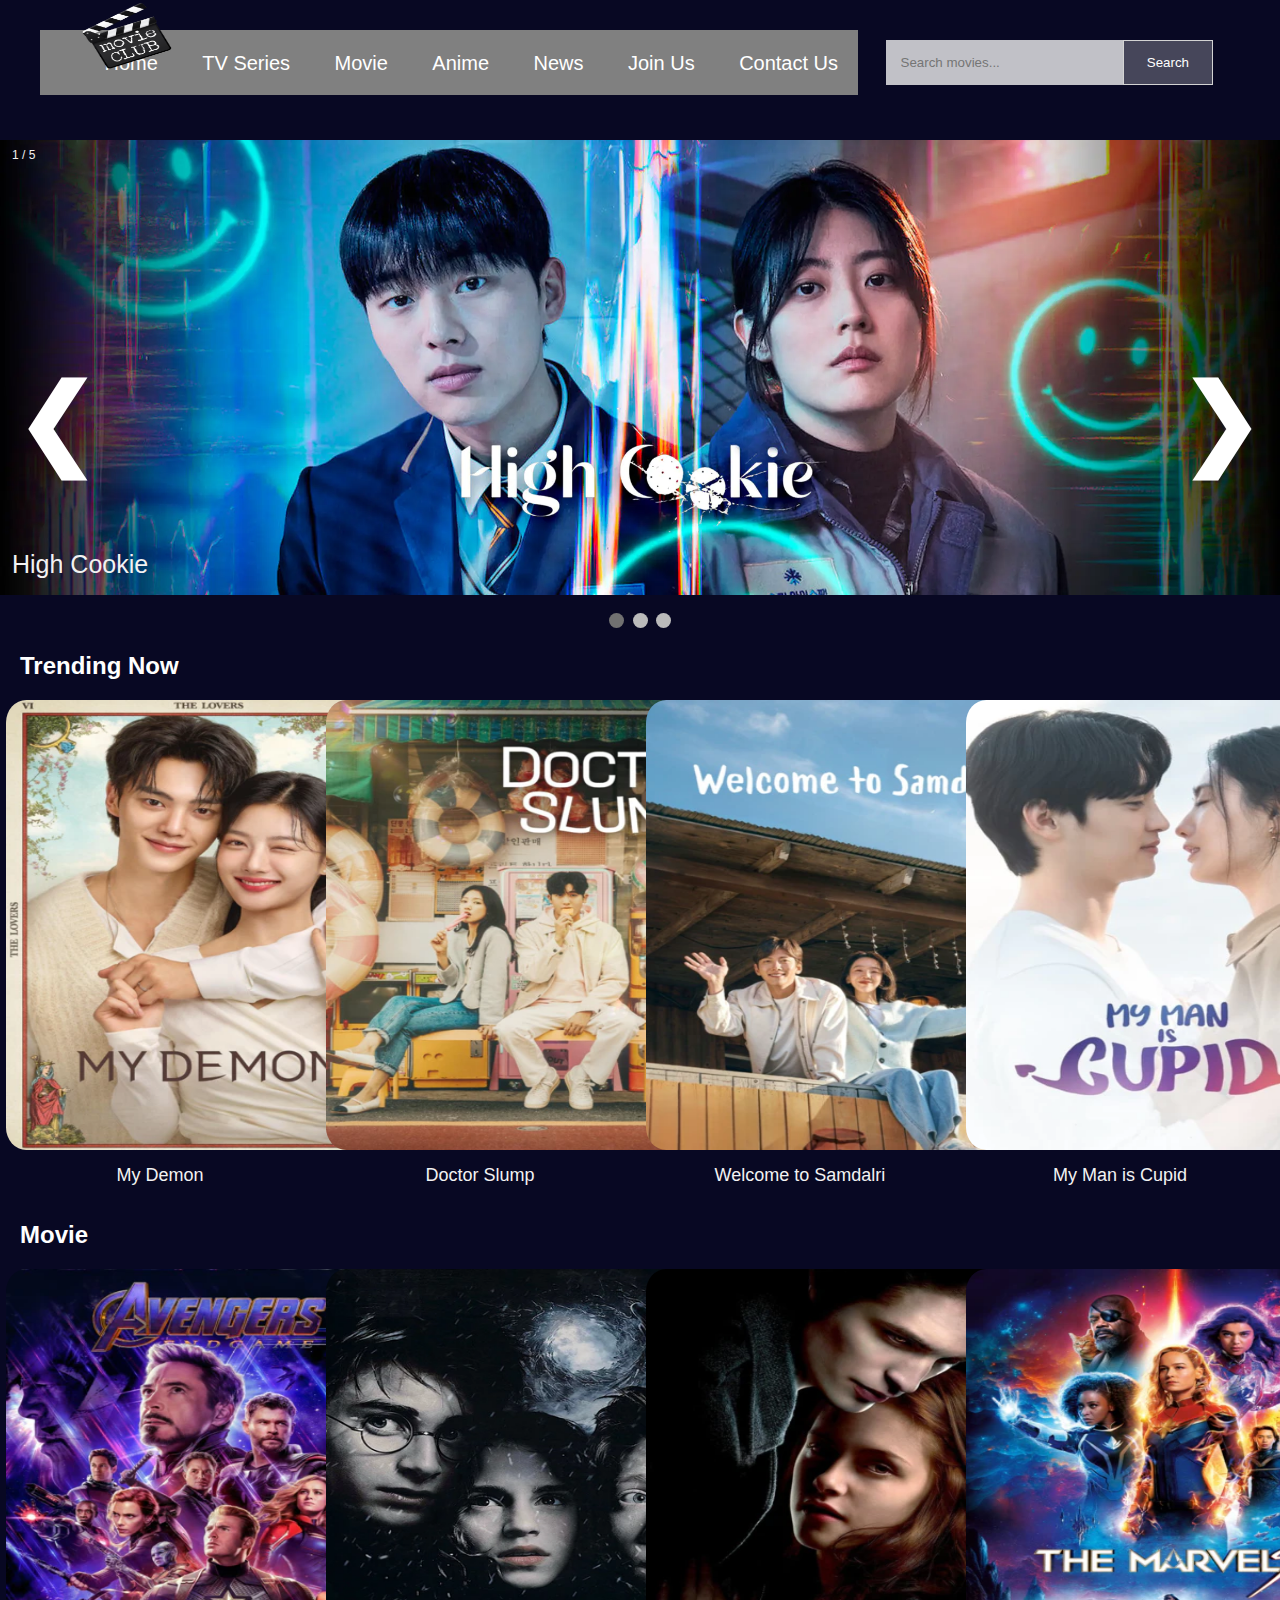
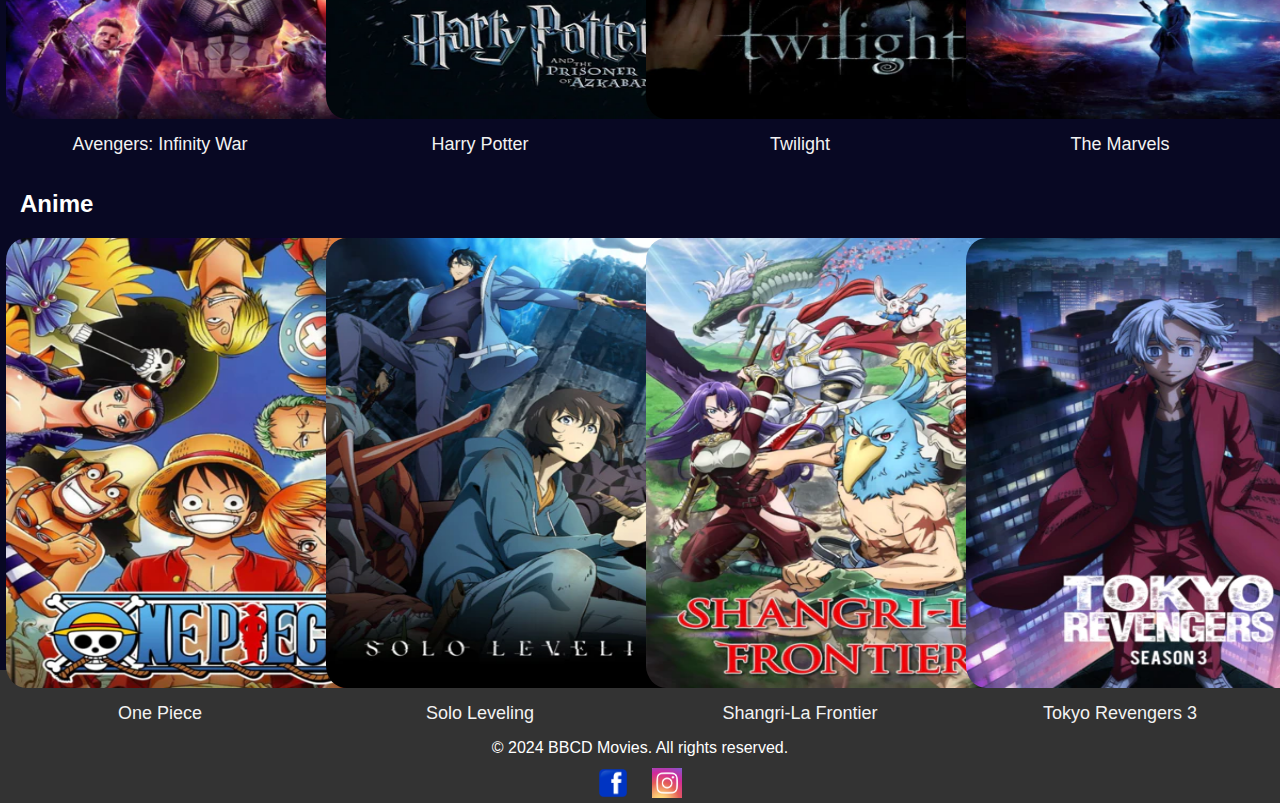
<file: index.html>
<!DOCTYPE html>
<html lang="en">
<head>
    <meta charset="UTF-8">
    <meta name="viewport" content="width=device-width, initial-scale=1.0">
    <title>Movie CLUB</title>
    <link rel="stylesheet" href="newstyle.css">
</head>
<body>
    
    
    <div class="wrapper">
        
        <div class="search-block">
        <ul class="nav">
            <li><a href="index.html"><img src="logo.png" alt=""></a></li>
            <li><a href="#home">Home</a></li>
            <li><a href="#home">TV Series</a></li>
            <li><a href="#movie">Movie</a></li>
            <li><a href="#anime">Anime</a></li>
            <li><a href="#home">News</a></li>
            <li><a href="#about">Join Us</a></li>
            <li><a href="#contact">Contact Us</a></li>
        </ul>
            <form id="search-form">
                <input type="text" id="query" placeholder="Search movies..." />
                <button class="btn" type="submit">Search</button>
            </form>

            <ul id="searchResults"></ul>
        </div>
    </div>
    
    <div class="slideshow-container">

      <div class="mySlides fade">
        <div class="numbertext">1 / 5</div>
        <img src="img/banner1.webp" style="width:100%">
        <div class="text">High Cookie</div>
      </div>
      
      <div class="mySlides fade">
        <div class="numbertext">2 / 5</div>
        <img src="img/banner2.webp" style="width:100%">
        <div class="text">Once Upon A Boyhood</div>
      </div>
      
      <div class="mySlides fade">
        <div class="numbertext">3 / 5</div>
        <img src="img/banner3.webp" style="width:100%">
        <div class="text">The Deal</div>
      </div>

      <div class="mySlides fade">
        <div class="numbertext">4 / 5</div>
        <img src="img/banner4.webp" style="width:100%">
        <div class="text">Tokyo Revengers</div>
      </div>

      <div class="mySlides fade">
        <div class="numbertext">5 / 5</div>
        <img src="img/banner5.webp" style="width:100%">
        <div class="text">The Kidnapping Day</div>
      </div>

      <a class="prev" onclick="plusSlides(-1)">❮</a>
      <a class="next" onclick="plusSlides(1)">❯</a>
    </div>
        <br>
        
        <div style="text-align:center">
          <span class="dot"></span> 
          <span class="dot"></span> 
          <span class="dot"></span> 
        </div>
    <!-- <h4>Resize the browser window to see the effect.</h4> -->
    <h2 class="galleryTitle">Trending Now</h2>

    <div class="responsive">
      <div class="gallery">
        <a target="_blank" href="img/myDemon.webp">
          <img src="img/myDemon.webp" alt="My Demon" width="250" height="300">
        </a>
        <div class="desc">My Demon</div>
      </div>
    </div>
    
    
    <div class="responsive">
      <div class="gallery">
        <a target="_blank" href="img/docSlump.webp">
          <img src="img/docSlump.webp" alt="Doctor Slump" width="250" height="300">
        </a>
        <div class="desc">Doctor Slump</div>
      </div>
    </div>
    
    <div class="responsive">
      <div class="gallery">
        <a target="_blank" href="img/welcome-to-ssamdalrii.webp">
          <img src="img/welcome-to-ssamdalrii.webp" alt="Welcome to Samdalri" width="250" height="300">
        </a>
        <div class="desc">Welcome to Samdalri</div>
      </div>
    </div>
    
    <div class="responsive">
      <div class="gallery">
        <a target="_blank" href="img/myManIsCupid.webp">
          <img src="img/myManIsCupid.webp" alt="My Man is Cupid" width="250" height="300">
        </a>
        <div class="desc">My Man is Cupid</div>
      </div>
    </div>
    
    <div class="clearfix"></div>

    <h2 class="galleryTitle" id="movie">Movie</h2>

    <div class="responsive">
      <div class="gallery">
        <a target="_blank" href="img/avengers.webp">
          <img src="img/avengers.webp" alt="Avengers" width="250" height="300">
        </a>
        <div class="desc">Avengers: Infinity War</div>
      </div>
    </div>
    
    
    <div class="responsive">
      <div class="gallery">
        <a target="_blank" href="img/harryPotter.webp">
          <img src="img/harryPotter.webp" alt="Harry Potter" width="250" height="300">
        </a>
        <div class="desc">Harry Potter</div>
      </div>
    </div>
    
    <div class="responsive">
      <div class="gallery">
        <a target="_blank" href="img/twilight.webp">
          <img src="img/twilight.webp" alt="Twilight" width="250" height="300">
        </a>
        <div class="desc">Twilight</div>
      </div>
    </div>
    
    <div class="responsive">
      <div class="gallery">
        <a target="_blank" href="img/theMarvels.webp">
          <img src="img/theMarvels.webp" alt="The Marvels" width="250" height="300">
        </a>
        <div class="desc">The Marvels</div>
      </div>
    </div>

    <div class="clearfix"></div>

    <h2 class="galleryTitle" id="anime">Anime</h2>

    <div class="responsive">
      <div class="gallery">
        <a target="_blank" href="img/onePiece.webp">
          <img src="img/onePiece.webp" alt="One Piece" width="250" height="300">
        </a>
        <div class="desc">One Piece</div>
      </div>
    </div>
    
    
    <div class="responsive">
      <div class="gallery">
        <a target="_blank" href="img/SoloLevel.webp">
          <img src="img/SoloLevel.webp" alt="Solo Leveling" width="250" height="300">
        </a>
        <div class="desc">Solo Leveling</div>
      </div>
    </div>
    
    <div class="responsive">
      <div class="gallery">
        <a target="_blank" href="img/SLF.webp">
          <img src="img/SLF.webp" alt="Shangri-la Frontier" width="250" height="300">
        </a>
        <div class="desc">Shangri-La Frontier</div>
      </div>
    </div>
    
    <div class="responsive">
      <div class="gallery">
        <a target="_blank" href="img/tokyoRev3.webp">
          <img src="img/tokyoRev3.webp" alt="Tokyo Revengers 3" width="250" height="300">
        </a>
        <div class="desc">Tokyo Revengers 3</div>
      </div>
    </div>

    <br><br><br><br><br><br><br><br><br><br><br><br><br><br><br><br><br><br><br><br><br><br><br><br>
<div>
  <footer>
    <p>&copy; 2024 BBCD Movies. All rights reserved.</p>
    <div class="social-icons">
        <a href="https://www.facebook.com"><img src="img/fb.png" alt="Facebook" width="30" height="30"></a>
        <a href="https://www.instagram.com"><img src="img/insta.png" alt="Instagram" width="30" height="30"></a>
    </div>
  </footer>
</div>



<script src="search.js"></script>
<script src="slide.js"></script>

  
</body>
</html>
</file>
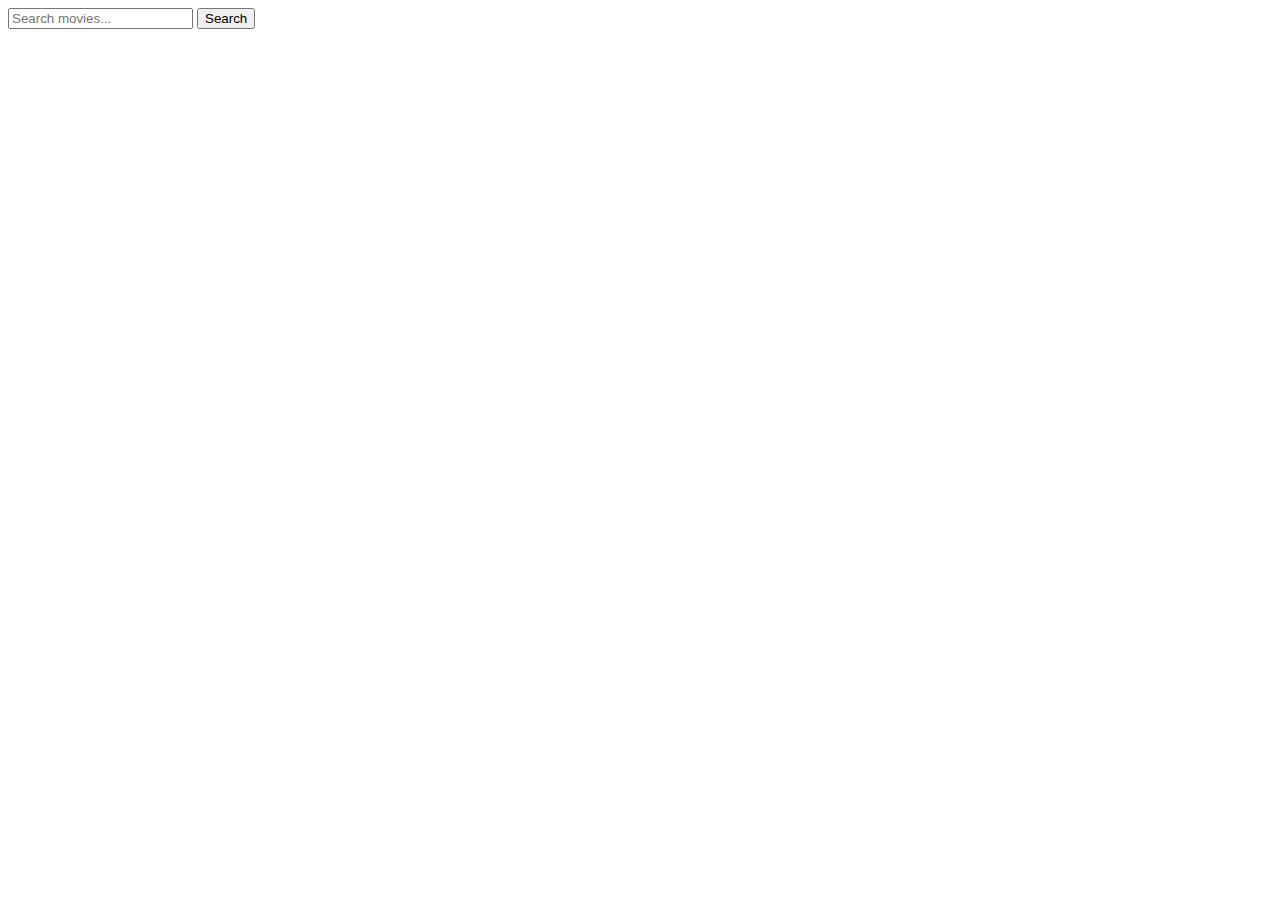
<file: trasdfds.html>
<html lang="en">
<head>
    <meta charset="UTF-8">
    <meta name="viewport" content="width=device-width, initial-scale=1.0">
    <title>Movie Search Engine</title>
    <style>
        #searchResults {
            list-style: none;
            padding: 0;
        }

        #searchResults li {
            margin-bottom: 20px;
            display: flex;
            align-items: center;
        }

        #searchResults img {
            width: 80px; /* Adjust the image width as needed */
            height: auto;
            margin-right: 20px;
        }

        #searchResults span, #NullResult p {
            font-size: 18px; /* Adjust the title font size as needed */
        }

    </style>
</head>
<body>

    <form id="search-form">
        <input type="text" id="query" placeholder="Search movies..." />
        <button class="btn" type="submit">Search</button>
    </form>

    <ul id="searchResults"></ul>

    <script>
        const searchForm = document.getElementById('search-form');
        const queryInput = document.getElementById('query');
        const searchResultsContainer = document.getElementById('searchResults');

        function searchMovies(query) {
            const movies = [
            { title: "The Shawshank Redemption", image: "img/avengers.webp" },
                { title: "The Godfather", image: "img/docSlump.webp" },
                { title: "The Dark Knight", image: "harryPotter.webp" },
                { title: "Pulp Fiction", image: "pulp_fiction.jpg" },
                { title: "Fight Club", image: "fight_club.jpg" },
                { title: "Forrest Gump", image: "forrest_gump.jpg" },
                { title: "Inception", image: "inception.jpg" },
                { title: "The Matrix", image: "matrix.jpg" },
                { title: "The Lord of the Rings: The Fellowship of the Ring", image: "lotr_fellowship.jpg" },
                { title: "Schindler's List", image: "schindlers_list.jpg" }
            ];

            const searchResults = movies.filter(movie => movie.title.toLowerCase().includes(query));

            displayResults(searchResults);
        }

        function displayResults(results) {
            searchResultsContainer.innerHTML = ''; // Clear previous results

            if (results.length === 0) {
                searchResultsContainer.innerHTML = '<p id="NullResult">No results found.</p>';
                return;
            }

            results.forEach(result => {
                const listItem = document.createElement('li');
                
                const imageElement = document.createElement('img');
                imageElement.src = result.image;
                imageElement.alt = result.title;
                listItem.appendChild(imageElement);

                const textElement = document.createElement('span');
                textElement.textContent = result.title;
                listItem.appendChild(textElement);

                searchResultsContainer.appendChild(listItem);
            });
        }

        // Handle form submission
        searchForm.addEventListener('submit', function (event) {
            event.preventDefault();
            const query = queryInput.value.toLowerCase();
            searchMovies(query);
        });

        // Handle input changes
        queryInput.addEventListener('input', function () {
            const query = this.value.toLowerCase();
            searchMovies(query);
        });
    </script>

</body>
</html>
</file>
<file: newstyle.css>
* {
    margin: 0;
    padding: 0;
    box-sizing: border-box;
    outline: none;
}

body {font-family: Verdana, sans-serif; margin:0; background: #080823;}

.btn {
    color: white;
    cursor: pointer;
    text-decoration: none;
    padding: 6px 8px;
    border: 1px solid rgba(255, 255, 255, 0.5);
    transition: inherit;
}

.btn:hover {
    background: #06c3dd;
    border-color: #06c3dd;
}

.row {
    display: flex;
    max-width: 1200px;
    gap: 15px;
    flex-direction: row;
    flex-wrap: wrap;
    justify-content: center;
}

.wrapper {
    width: 100%;
    min-height: auto;
    /* 100vh */
    padding: 15px 0;
    display: flex;
    justify-content: flex-start;
    align-items: center;
    flex-direction: column;
}

.wrapper .card {
    position: relative;
    font-size: 14px;
    line-height: 21px;
    width: 285px;
    height: 360px;
    overflow: hidden;
    transition: 0.5s ease all;
}

.wrapper .card .card-content {
    width: 100%;
    position: absolute;
    bottom: 0;
    left: 0;
    padding: 50px 10px 7px;
    background-image: linear-gradient(180deg,
            rgba(51, 55, 69, 0),
            rgba(16, 21, 40, 0.95));
    transition: inherit;
}

.wrapper .card .card-content .card-cont-header {
    padding: 8px 0;
    display: flex;
    justify-content: space-between;
    align-items: center;
}

.wrapper .card .card-content .describe {
    max-height: 0;
    opacity: 0;
    border-top: 1px solid rgba(255, 255, 255, 0.1);
    overflow: hidden;
    transition: inherit;
}

.wrapper .card:hover {
    cursor: pointer;
}

.wrapper .card:hover .card-content {
    background-image: linear-gradient(180deg, rgba(51, 55, 69, 0) 0, #101528 48%);
}

.wrapper .card:hover .btn {
    background: #06c3dd;
    border-color: #06c3dd;
}

.wrapper .card:hover .describe {
    max-height: 200px;
    padding: 8px 0;
    opacity: 1;
}

.search-block {
    width: 100%;
    display: flex;
    justify-content: space-between;
    flex-wrap: wrap;
    max-width: 1200px;
    align-items: center;
    margin-bottom: 15px;
    margin: 15px 0 30px 0;
}

.search-block #search-form {
    display: flex;
    max-width: 400px;
}

.search-block input {
    width: 100%;
    max-width: 400px;
    padding: 15px;
    border-radius: 0;
    border: none;
    background: rgba(255, 255, 255, 0.75);
}

.search-block .btn {
    width: 120px;
    background: rgba(255, 255, 255, 0.25);
    border: 1px solid lightgray;
}

.search-block .btn:hover {
    background: rgba(255, 255, 255, 0.5);
    border: 1px solid white;
}

.btn-load {
    background-color: skyblue;
    padding: 10px 25px;
    border: none;
    margin-top: 15px;
}

a {
    color: white;
    text-decoration: none;
}

.nav li a img {
    position: absolute;
    left: 10%;
    top: 4%;
    transform: translate(-50%, -50%);
    width: 100px;
    height: 70px;
}

.nav {
    background-color: grey;
    list-style-type: none;
    text-align: center;
    margin: 0;
    padding: 0;
}

.nav li {
    display: inline-block;
    font-size: 20px;
    padding: 20px;

}

.nav li a {
    text-decoration: none;
    color: white;

}

.nav li a:hover {
    color: black;
}

.mySlides {display: none}
img {vertical-align: middle;}

/* Slideshow container */
.slideshow-container {
  max-width: 100%;
  position: relative;
  margin: auto;
}

/* Next & previous buttons */
.prev, .next {
  cursor: pointer;
  position: absolute;
  top: 50%;
  width: auto;
  padding: 16px;
  margin-top: -22px;
  color: white;
  font-weight: bold;
  font-size: 100px;
  transition: 0.6s ease;
  border-radius: 0 3px 3px 0;
  user-select: none;
}

/* Position the "next button" to the right */
.next {
  right: 0;
  border-radius: 3px 0 0 3px;
}

/* On hover, add a black background color with a little bit see-through */
.prev:hover, .next:hover {
  background-color: rgba(0,0,0,0.8);
}

/* Caption text */
.text {
  color: #f2f2f2;
  font-size: 25px;
  padding: 8px 12px;
  position: absolute;
  bottom: 8px;
  width: 100%;
  font-family: 'Gill Sans', 'Gill Sans MT', Calibri, 'Trebuchet MS', sans-serif;
}

/* Number text (1/3 etc) */
.numbertext {
  color: #f2f2f2;
  font-size: 12px;
  padding: 8px 12px;
  position: absolute;
  top: 0;
}

/* The dots/bullets/indicators */
.dot {
  cursor: pointer;
  height: 15px;
  width: 15px;
  margin: 0 2px;
  background-color: #bbb;
  border-radius: 50%;
  display: inline-block;
  transition: background-color 0.6s ease;
}

.active, .dot:hover {
  background-color: #717171;
}

/* Fading animation */
.fade {
  animation-name: fade;
  animation-duration: 1.5s;
}

@keyframes fade {
  from {opacity: .4} 
  to {opacity: 1}
}

/* On smaller screens, decrease text size */
@media only screen and (max-width: 300px) {
  .prev, .next,.text {font-size: 11px}
}

h2 {
  padding: 20px;
}

div.gallery {
  color: #f2f2f2;
}

div.gallery:hover {
  color: purple;
  text-decoration: none;
  cursor: pointer;
}

div.gallery img {
  width: 45vh;
  height: 50vh;
  border-radius: 5%;
}

div.desc {
  padding: 15px;
  text-align: center;
  font-family: 'Gill Sans', 'Gill Sans MT', Calibri, 'Trebuchet MS', sans-serif;
  font-size: large;
}

* {
  box-sizing: border-box;
}

.responsive {
  padding: 0 6px;
  float: left;
  width: 24.99999%;
}

@media only screen and (max-width: 700px) {
  .responsive {
    width: 49.99999%;
    margin: 6px 0;
  }
}

@media only screen and (max-width: 500px) {
  .responsive {
    width: 100%;
  }
}

.clearfix:after {
  content: "";
  display: table;
  clear: both;
}

.galleryTitle{
    color: white;
}

footer {
  background-color: #333;
  color: #fff;
  padding: 5px;
  text-align: center;
  bottom: 0;
  width: 100%;
}

footer p {
  margin: 0;
}

/* Styles for social media icons */
.social-icons {
  margin-top: 10px;
}

.social-icons a {
  color: #fff;
  text-decoration: none;
  margin: 0 10px;
  font-size: 24px;
}

.social-icons a:hover {
  opacity: 0.8;
}

.dropbtn {
  /* background-color: #4CAF50; */
  color: white;
  padding: 16px;
  font-size: 16px;
  border: none;
  cursor: pointer;
}

.dropdown {
  position: relative;
  display: inline-block;
}

.dropdown-content {
  display: none;
  position: absolute;
  right: 0;
  background-color: #f9f9f9;
  min-width: 160px;
  box-shadow: 0px 8px 16px 0px rgba(0,0,0,0.2);
  z-index: 1;
}

.dropdown-content a {
  color: black;
  padding: 12px 16px;
  text-decoration: none;
  display: block;
}

.dropdown-content .ratedG:hover {background-color: green;}
.dropdown-content .ratedPG:hover {background-color: blue;}
.dropdown-content .ratedR:hover {background-color: red;}

.dropdown:hover .dropdown-content {
  display: block;
}

.dropdown:hover .dropbtn {
  background-color: purple;
}


#searchResults {
  list-style: none;
  padding: 0;
}

#searchResults li {
  margin-bottom: 20px;
  display: flex;
  align-items: center;
}

#searchResults img {
  width: 200px ; /* Adjust the image width as needed */
  padding: 10px;
  height: auto;
  margin-right: 20px;
}

#searchResults span, #NullResult {
  font-size: 18px; /* Adjust the title font size as needed */
  color: white;
}

#trending, #movie, #anime {
  height: auto;
}


#return-to-top {
  position: fixed;
  bottom: 20px;
  right: 20px;
  background: rgba(73, 122, 255, .8);
  width: 50px;
  height: 50px;
  display: block;
  text-decoration: none;
  -webkit-border-radius: 35px;
  -moz-border-radius: 35px;
  border-radius: 35px;
  display: none;
  -webkit-transition: all 0.3s linear;
  -moz-transition: all 0.3s ease;
  -ms-transition: all 0.3s ease;
  -o-transition: all 0.3s ease;
  transition: all 0.3s ease;
}

#return-to-top i {
  color: #fff;
  margin: 0;
  position: relative;
  left: 16px;
  top: 13px;
  font-size: 19px;
  -webkit-transition: all 0.3s ease;
  -moz-transition: all 0.3s ease;
  -ms-transition: all 0.3s ease;
  -o-transition: all 0.3s ease;
  transition: all 0.3s ease;
}

#return-to-top:hover {
  background: rgb(73, 122, 255);
}
#return-to-top:hover i {
  color: #fff;
  top: 5px;
}
</file>
